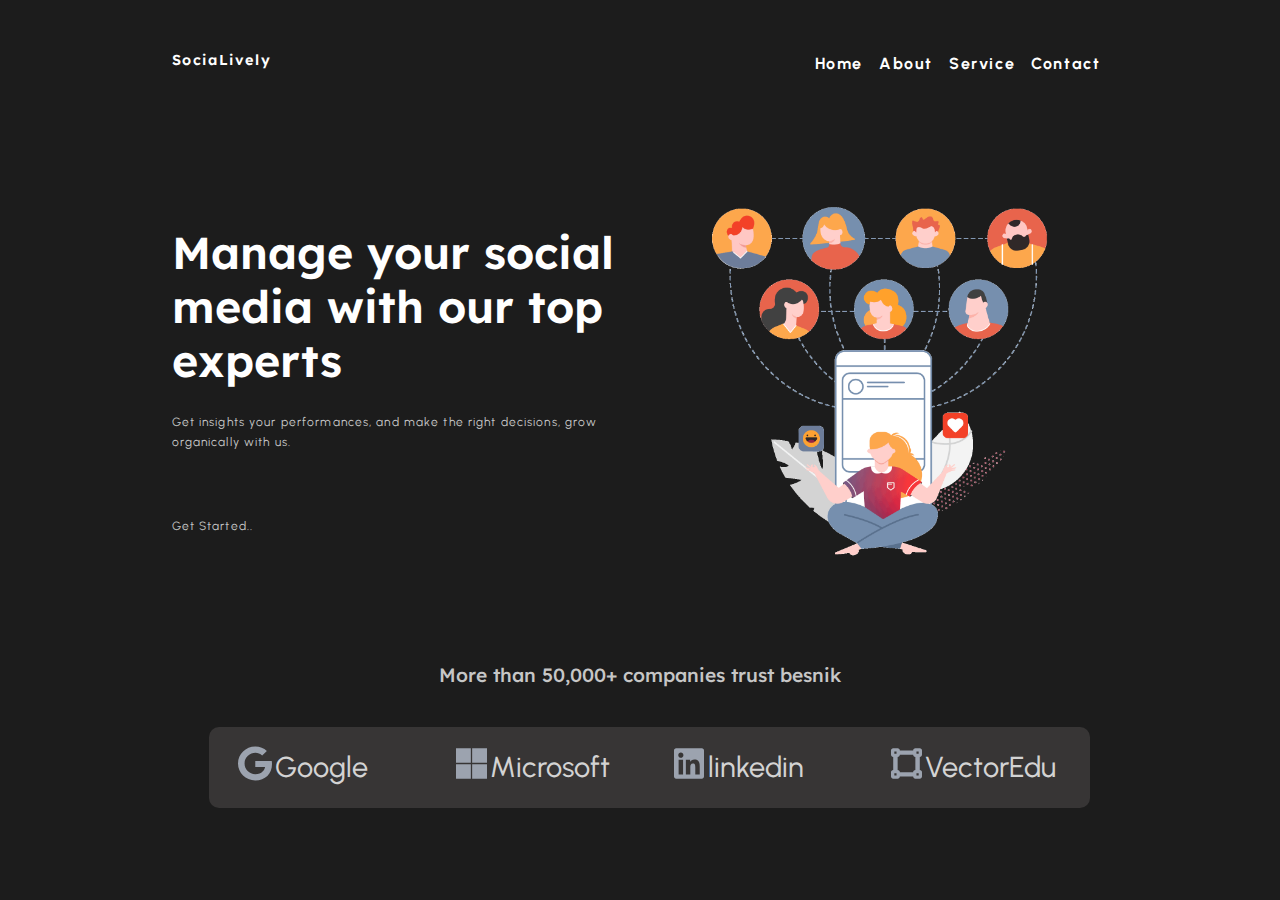
<file: about.html>
<!DOCTYPE html>
<html lang="en">
<head>
    <meta charset="UTF-8">
    <meta name="viewport" content="width=device-width, initial-scale=1.0">
    <title>Document</title>

    <link rel="stylesheet" href="https://cdnjs.cloudflare.com/ajax/libs/font-awesome/6.5.1/css/all.min.css" integrity="sha512-DTOQO9RWCH3ppGqcWaEA1BIZOC6xxalwEsw9c2QQeAIftl+Vegovlnee1c9QX4TctnWMn13TZye+giMm8e2LwA==" crossorigin="anonymous" referrerpolicy="no-referrer" />

    <link rel="stylesheet" href="https://cdn.jsdelivr.net/npm/bootstrap@5.3.3/dist/css/bootstrap.min.css">
    <link rel="stylesheet" href="style.css">
   
    
</head>
<body class="bg-color p-4 overflow-sm-auto ">
    
   <!-- nav starts -->

   <nav class="navbar navbar-expand-lg bg-color py-5 pt-lg-1">
    <div class="container">
      <a href="./index.html"><h2  class="navbar-brand text-white text-bolder">SociaLively</h2></a>
      <button class="navbar-toggler" type="button" data-bs-toggle="collapse" data-bs-target="#navbarSupportedContent" aria-controls="navbarSupportedContent" aria-expanded="false" aria-label="Toggle navigation">
        <span class="navbar-toggler-icon "></span>
      </button>
      <div class="collapse navbar-collapse" id="navbarSupportedContent">
        <!-- me and ms classes in bootstrap 5 are used to add margin to the right and left sides of an element , respectively. -->
        <ul class="navbar-nav ms-auto mb-2 mb-lg-0">
          <li class="nav-item">
            <a class="nav-link active text-white" aria-current="page" href="./index.html">Home</a>
          </li>
          <li class="nav-item">
            <a class="nav-link text-capitalize" href="./about.html">about</a>
          </li>
          <li class="nav-item">
           <a class="nav-link text-capitalize" href="./index.html#online-section">Service</a>
          </li>
          <li class="nav-item">
            <a class="nav-link text-capitalize" href="./contact.html">contact</a>
          </li>
          </ul>
        
      </div>
    </div>
  </nav>

  <!-- nav ends -->

      <!-- hero section starts -->
     
      <section class="bg-main bg-color hero-section">
        <div class="container  d-flex flex-column justify-content-center align-items-center">
          <div class="row mb-5 text-lg-center">

             <div class="mt-5 mt-lg-15 text-left pl-5 text-lg-start order-lg-0 order-1 col-12  col-md-12 col-lg-6 d-flex flex-column justify-content-center align-items-center">
              
              <h2 class="text-white">Manage your social media with our top experts</h2>
              <p class="mt-3 mb-5 para-width text-light-grey">Get insights your performances, and make the right decisions, grow organically with us.</p>

              <div class="text-center w-100 text-md-start">
                <p class="paraa mt-3 mb-5 para-width  text-light-grey">Get Started..</p> 
              </div>
             
            </div>
           

            <!-- hero-section image -->

            <div class="order-lg-1 text-center order-0 col-12 col-md-12 col-lg-6">
              <div class="text-center text-lg-end" >
                
                <img src="./Assets/images-giphy/abott.gif" class="hero-img--section img-fluid">
              </div>
            </div>

            </div>

            <div class="sepration"></div>

           

            <div class="company-container">
              <h4 class="company-title text-light-grey">More than 50,000+ companies trust besnik</h4>
              <div class="company-grid">
                  <div class="company-logo">
                      <img src="./Assets/images-giphy/Google.svg" alt="GoogleLogo" class="svg-img text-light-grey">
                      <span class="logo-txt">Google</span>
                  </div>
      
                  <div class="company-logo">
                      <img src="./Assets/images-giphy/Microsoft.svg" alt="MicrosoftLogo" class="svg-img text-light-grey">
                      <span class="logo-txt">Microsoft</span>
                  </div>
      
                  <div class="company-logo">
                      <img src="./Assets/images-giphy/linkedin.svg" alt="LinkedinLogo" class="svg-img text-light-grey">
                      <span class="logo-txt">linkedin</span>
                  </div>
      
                  <div class="company-logo">
                      <img src="./Assets/images-giphy/VectorEdu.svg" alt="VectorEduLogo" class="svg-img text-light-grey">
                      <span class="logo-txt">VectorEdu</span>
                  </div>
              </div>
          </div>

          
          
        </div>

        
      </section>
    <!-- hero section ends -->

    
      
    </body>
    </html>
</file>
<file: style.css>
@import url('https://fonts.googleapis.com/css2?family=Urbanist:ital,wght@0,100..900;1,100..900&display=swap');
@import url('https://fonts.googleapis.com/css2?family=Lexend+Deca:wght@100..900&family=Urbanist:ital,wght@0,100..900;1,100..900&display=swap');


*{
    margin: 0;
    padding: 0;
    box-sizing: border-box;
    font-family: "Urbanist", sans-serif;
}

:root{
    --bs-dark-color: #1a1d20;
    --bs-dark-primary: #1c1c1c;
    --bs-main-color: #fff;
    --bs-primary-color: #c6c6c6;
    --bs-secondary-color: #29a9fd;
    --bs-supporting-color: #C850C0;
    
}


h1,h2,h3,h4,h5{
    font-family: "Lexend Deca", sans-serif;
    color: var(--bs-dark-color);
}
h5{
    font-size: 1rem;
}

h1{
    font-size: 3rem;
    line-height: normal;
    /* font-size: 3.8rem; */
}

h2{
    line-height: 3.4rem;
    font-weight: 600;
    font-size: 2.8rem;
}
p{
    margin: 0;
    font-weight: 400;
    font-size: .75rem;
    /* font-size: 1rem; */
    color: var(--bs-dark-color);
    letter-spacing: 0.07rem;
    line-height: 1.25rem;
    /* line-height: 1.55rem; */

    /* CSS mein font-synthesis property ka istemaal browser ko yeh batane ke liye kiya jaata hai ki jab kisi font-family mein bold ya italic typefaces na ho to browser unhein kaise handle karega. 
    Agar aap font-synthesis : none; likhte hain to browser kisi bhi font face ko bold ya italic nahi banayega. Isse aapka text jaisa hai waisa hi dikhega aur kisi bhi language ke characters ko obscure nahi hoga */
    font-synthesis: none;

    /* browser legibility ko speed aur geometric precision se zyada emphasize karta hai. 
       Isse kuchh fonts mein kerning aur optional ligatures enable ho jaate hain */
    /* do letters ke beech ka space adjust karna -->  kerning */
    /* ‘f’ aur ‘i’ ko ‘fi’ mein jodna --> Ligatures  */
    text-rendering: optimizeLegibility;
}


a{
    text-decoration: none;
}

li{
    list-style: none;
}

button, a{
    font-size: 1.15rem;
    letter-spacing: 0.1rem;
    word-spacing: 0.1rem;
}

.common-heading{
   font-size: 2.2rem;
   font-weight: 500;
   letter-spacing: 0.1rem!important;
}
.common-title{
    margin-bottom: 4.2rem;
}
.container{
    width: 78%;
    /* width: 1050px; */
}


/* navbar style */
.container .navbar-brand{
   width: 11.4vw;
    margin-right: 33vw;
    padding-right: 2vw;
    font-size: .9rem;
   
   
   
}
.container{
    margin-top: 0;
   
}
.nav-link{
    color: var(--bs-main-color);
    font-weight: bold;
}

.nav-link:hover{
    color: var(--bs-secondary-color);
}

.sepration{
    display: none;
}
/* hero section start */

.hero-section .container{
    display: grid;
   
    /* mix of align-content and justify-content = place-content */
    place-content: center;
    height: inherit;
    
}

.bg-main{
    height: 80vh;
    position: relative;
}

.bg-color{
    background-color: var(--bs-dark-primary);
}

.text-light-grey{
    color: var(--bs-primary-color);
}
.common-section{
    padding: 0 0 9rem 0;
}
.bg-theme{
    color: var(--bs-supporting-color);
    font-weight: bold;
    background-image: none!important;
}

.hero-video--section{
    width: 26.7rem;
    /* width: 30rem; */
    border-radius: 2rem;
   
}
.hero-img--section{
    width: 35rem;
}





/* using shape divider website, for curve divison b/w page */

.custom-shape-divider-bottom-1709034012 {
    position: absolute;
    bottom: 0;
    left: 0;
    width: 100%;
    overflow: hidden;
    line-height: 0;
    transform: rotate(180deg);
}

.custom-shape-divider-bottom-1709034012 svg {
    position: relative;
    display: block;
    width: calc(100% + 1.3px);
    height: 156px;
}

.custom-shape-divider-bottom-1709034012 .shape-fill {
    fill: #FFFFFF;
}

/* ends divider code  */

/* service section */

.services-section{
    padding: 6rem 0 3rem 0!important;
    
}

.icon-span{
    width: 2rem;
    height: 2rem;
    background-color: var(--bs-secondary-color) ;
    color: var(--bs-main-color);
}

.card-box:hover{
    box-shadow: rgba(149, 157, 165, 0.2) 0 8px 24px;
}

/* more-info-section style */

/* parallax effect, background image */

.more-info-section{

    /* parallax effect ye bnaa deta hai = background-attachment: fixed; */
   
    background-image: linear-gradient(rgba(22, 22, 22, 0.803), rgba(22,22,22,0.9)),url(./Assets/images-giphy/build.jpg);
    /* background-image: linear-gradient(rgba(22,22,22,0.7), rgba(22,22,22,0.9)), url("https://media.istockphoto.com/id/1314616897/photo/3d-render-abstract-urban-futuristic-background-cityscape-with-neon-light-starry-night-sky-and.webp?s=2048x2048&w=is&k=20&c=Q7oBRYhdNZzHCZ7UJO2sq4aboAjjoPJNiBqKrnpkwTk="); */
    background-size: cover;
    background-position: center;
    background-repeat: no-repeat;
    background-attachment: fixed;
    padding: 6rem 0;
    overflow: hidden;
}

.more-info-section .img-section{
    position: relative;
}

.more-info-section .img-section img{
    width: 70%;
}

/* online mode styling */

.business-section{
    padding-top: 3rem;
}

/* carousel styling */
.carousel .card{
    background-color: #262631;
    color: var(--bs-main-color);
    transform: all 0.3s linear;
}

.carousel-inner .card p{
    color: var(--bs-main-color);    
}
.carousel-inner .card:hover{
    background-color: var(--bs-main-color);
    color: var(--bs-dark-color);   
}
.carousel-inner .card:hover p{
   color: var(--bs-dark-color);   
}
.fa-star{
    color: var(--bs-supporting-color);
}
.carousel-indicators{
    bottom: -20%;
}
.carousel-indicators [data-bs-target]{
    width: 0.57rem;
    height: 0.57rem;
    background-color: var(--bs-secondary-color);
}

/* experts panel styling */

.text-grey{
    color: var(--bs-primary-color);
}
.text-light-grey{
    color: var(--bs-primary-color);
}


/* contact section styling */

.contact-section{
    position: relative;
}

/* wave style starts */
.custom-shape-divider-top-1709098300 {
    position: absolute;
    top: 0;
    left: 0;
    width: 100%;
    overflow: hidden;
    line-height: 0;
}

.custom-shape-divider-top-1709098300 svg {
    position: relative;
    display: block;
    width: calc(100% + 1.3px);
    height: 150px;
}

.custom-shape-divider-top-1709098300 .shape-fill {
    fill: #FFFFFF;
}
/* wave style ends */

.contact-section .common-title{
    padding: 6rem;
}

.contact-section .form-section{
    width: 50%;
}

.main-footer-section{
    padding: 0 0 4rem 0;
    color: var(--bs-main-color);
}
form{
    width: 100% ;
}

.contact-div{
    background-color: #222;   
   
}

.icon-div{
    width: 4.5rem;
    height: 4.5rem;
}
.icon-div .img-fluid1{
    width: 7rem;
    height: 5.6rem;
    
}
.icon-div .img-fluid2{
    width: 17rem;
    height: 7.4rem;
}




/* responsivness */


@media screen and (max-width: 990px) {
    .container{
        margin-top: 0;
       width: 100%;
    }
    .sepration{
        display: block;
        height: .88px;
        width: 100%;
        background-color: rgb(51, 50, 50);
    }
}

@media screen and (max-width: 1200px) {
    
   .card-box{
    box-shadow: 2px 2px 5px lightgray;
    } 

    
    
   .hero-video--section{
    margin-top: -30rem;
    width: 20.6rem;
    border-radius: 1rem;
   }
  

    
    form{
        width: 130% ;
    }

    .paraa{
        margin-bottom: 2rem;
    }
    .hero-img--section{
        margin-top: 6rem;
    }
    
    
   
}

@media screen and (max-width: 998px) {
    .navbar-toggler{
        background-color: var(--bs-main-color);
        
    }
    .navbar-toggler-icon{
        color: var(--bs-main-color);
        background-color: var(--bs-main-color);
    }

    h1{
        font-size: 2.4rem;
    }

    section .common-heading{
        font-size: 2rem;
    }

    section .para-width{
        width: auto;
    }
    .hero-section{
        height: 100vh;
       
    }
    h2{
        font-size: 1.8rem;
        line-height: 2.4rem;
    }
    .more-info-section{
        text-align: center;
    }

    .carousel .carousel-indicators{
        bottom: -8%;
    }

}
/* about section */

.company-container{
    display: flex;
    flex-direction: column;
    justify-content: center;
    align-items: center;
    margin-top: 2rem;
    background-color: var(--bs-dark-primary);
  

   
}

.company-grid{
    display: grid;
    grid-template-columns: repeat(2, 1fr);
    gap: 3rem;
    margin-left: 1.2rem;
    border: none;
    border-radius: 0.625rem;
    margin-top: 2rem;
    margin-bottom: 2rem;
    width: 100%;
    padding: 1.1rem 1.5rem;
    background-color: rgba(78, 75, 75, 0.533);
}
.company-title{
 margin-left: 1rem;  
}
.company-logo{
    font-size: 0.5rem;
    font-weight: 450;
    color: lightgray;
    display: flex;
    gap: 0.2rem;
    
}
.svg-img{
    height: 2rem;
   
}
.logo-txt{
    font-size: 1.6rem;
    
}

@media screen and (min-width: 640px) {
    
    .company-grid{
        grid-template-columns: repeat(4, 1fr);
        border-radius: 0.625rem;
        padding: 1.2rem 1.8rem;
       
    }

    .company-title{
        font-size: 1.2rem;
       margin-left: 1rem;
       margin-right: 1rem;
       
    }
    .svg-img{
        height: 2.2rem;
       
    }
    .logo-txt{
        font-size: 1.8rem;
        
    }
}

.footer-links h4{
    font-size: 1.2rem;
}
.footer-links a{
    font-size: .9rem;
}
.footer-links .form-control{
    font-size: .8rem;
}
.footer-links .input-group-text{
    font-size: .9rem;
}
.fnam{
    font-size: .8rem;
}
</file>
